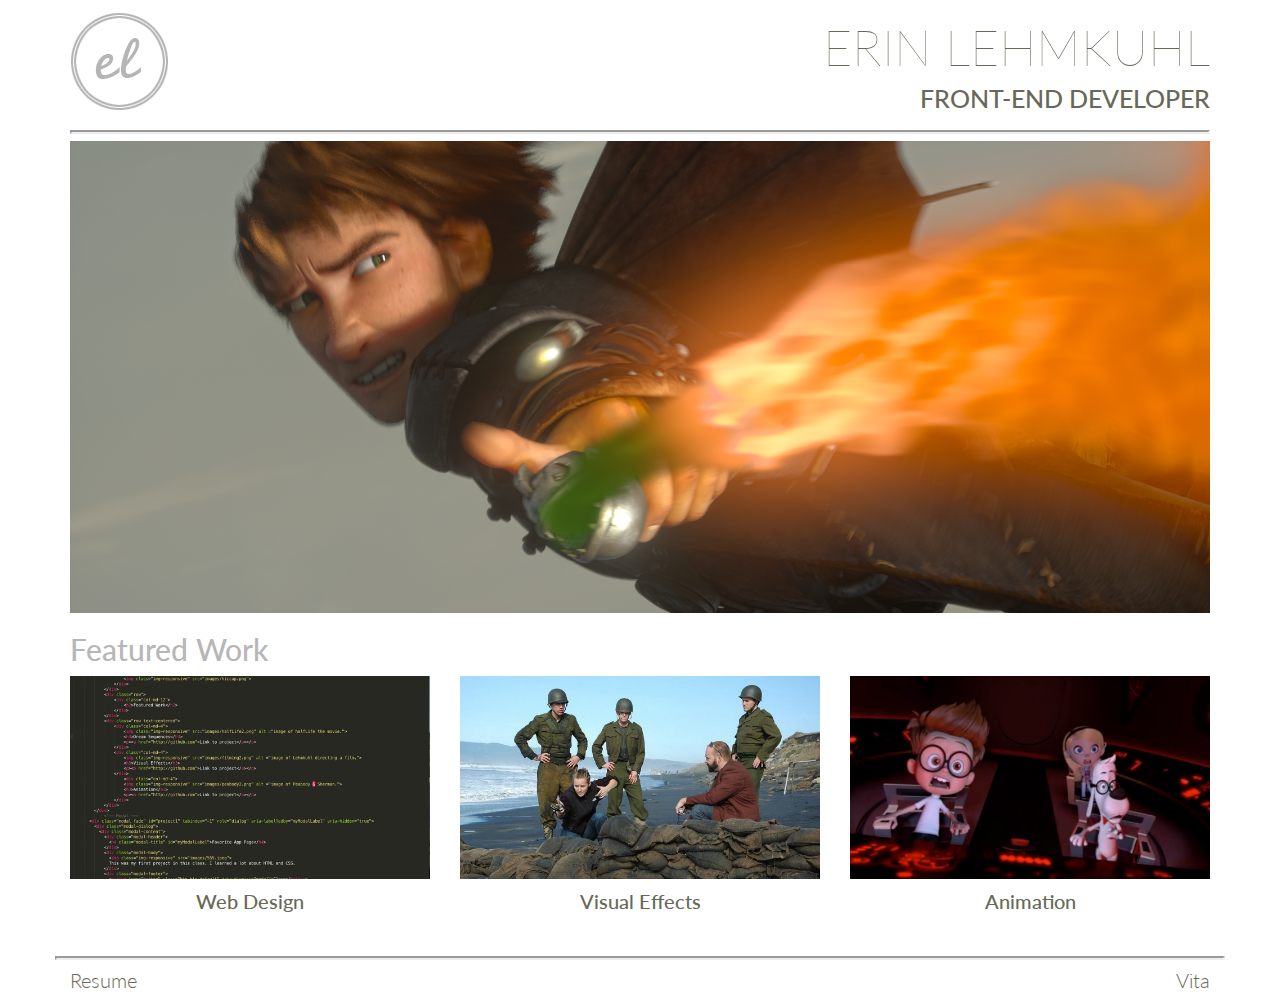
<file: index.html>
<!DOCTYPE html>
<html>
    <head>
        <meta charset="utf-8">
        <meta name="viewport" content="width=device-width, initial-scale= 1">
        <link href='http://fonts.googleapis.com/css?family=Lato:100,300' rel='stylesheet' type='text/css'>
        <script type="text/javascript" src="js/jquery-2.1.3.js"></script>
        <script type="text/javascript" src="js/bootstrap.min.js"></script>
        <link rel="stylesheet" href="css/bootstrap.min.css">
        <link rel="stylesheet" href="css/styles.css">
        <title>Portfolio</title>
    </head>
    <body>
        <div class="container">
            <div class="row" style = "display: flex;">
                <div class="col-md-6">
                    <img class="img-responsive title-logo" src="images/el.png" alt= "image of logo"></div>
                <div class="col-md-6 text-uppercase text-right">
                    <h1 class="text-thin">Erin Lehmkuhl</h1>
                    <h3>Front-end Developer</h3>
                </div>
            </div>
            <div class="row">
                <div class="col-md-12">
                    <hr>
                    <img class="img-responsive" src="images/hiccup.png" alt ="image of Hiccup from HTTYD2">
                </div>
            </div>
            <div class="row">
                <div class="col-md-12">
                    <h2 class ="text-muted">Featured Work</h2>
                </div>
            </div>
            <div class="row text-center">
                <div class="col-md-4">
                    <img class="img-responsive" src="images/code2.png" alt="image of this webpage's code">
                    <h3><a href="https://github.com/erinlehmkuhl">Web Design</a></h3>
                </div>
                <div class="col-md-4">
                    <img class="img-responsive" src="images/filming2.png" alt="image of Lehmkuhl directing a film">
                    <h3><a href="https://vimeo.com/25585520">Visual Effects</a></h3>
                </div>
                    <div class="col-md-4">
                    <img class="img-responsive" src="images/peabody2.png" alt="image of Peabody & Sherman">
                    <h3><a href="https://vimeo.com/120626015#at=0">Animation</a></h3>
                </div>
                <hr class= "hr-bottom">
                <div class="col-md-6 text-left">
                    <a href="https://www.linkedin.com/pub/erin-lehmkühl/4/b96/91b">Resume</a>
                </div>
                <div class="col-md-6 text-right">
                    <a href="http://www.imdb.com/name/nm1425351/">Vita</a>
                </div>
            </div>
        </div>
    </body>
</html>
</file>
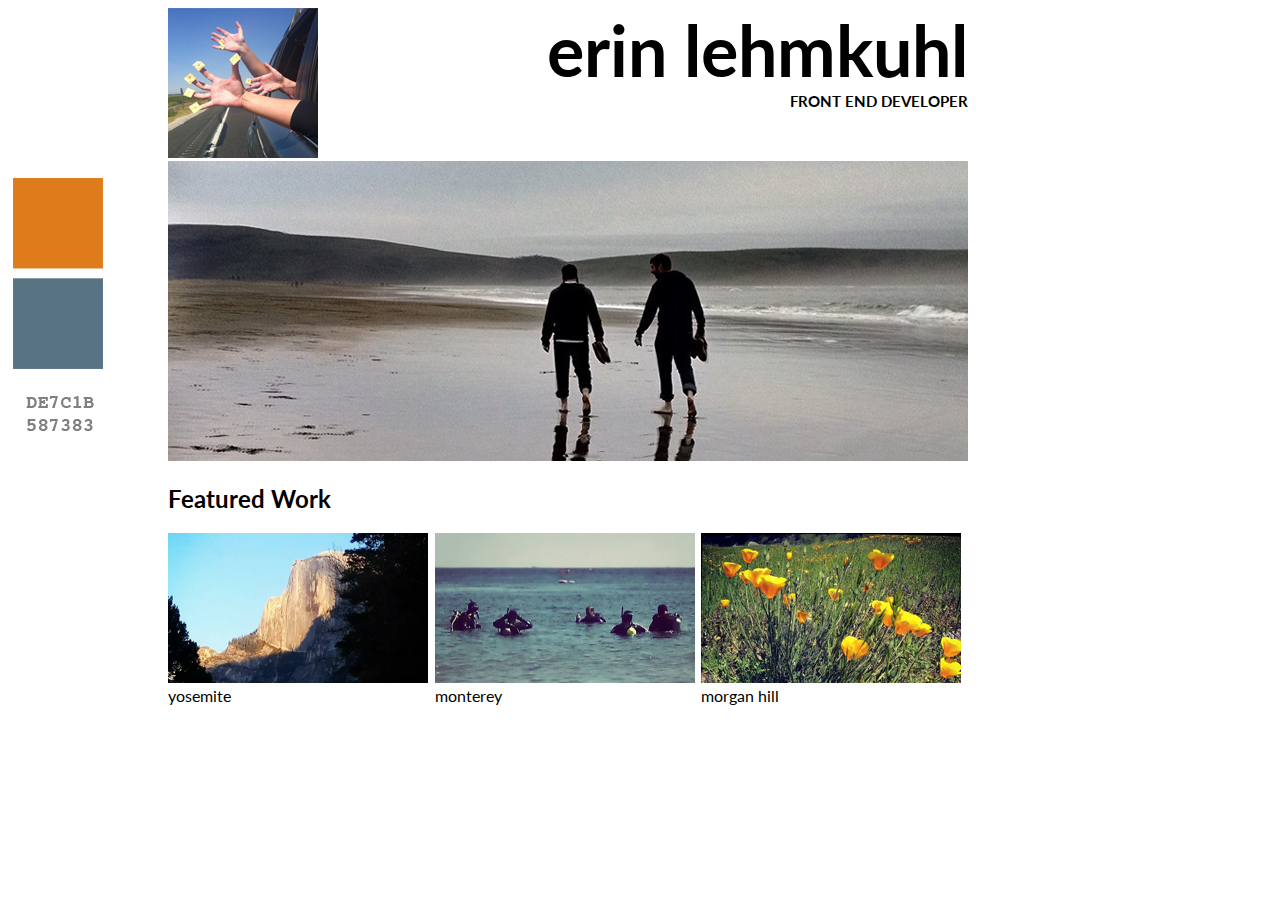
<file: x_courseStuff/framework/index.html>
<!DOCTYPE HTML>
<html>
	<head>
		<link = href="css/main.css" rel="stylesheet" type="text/css">
		<link href='http://fonts.googleapis.com/css?family=Lato' rel='stylesheet' type='text/css'>
	</head>
	<body>
		<div class= "grid">
			<div class= "row">
				<div class = "col-6"><img src="images/cheezits.png" style = "padding-left: 160px;"></div>
				<div class="col-6">
					<h1>erin lehmkuhl</h1>
					<h3>FRONT END DEVELOPER</h3>
				</div>
			</div>
			<div class= "row">
				<div class = "col-2"><img src="images/swatches.png"></div>
				<div class = "col-9"><img src="images/beach.png"></div>
			</div>
			<div class = "row">
				<div class = "col-2"></div>
				<h2>Featured Work</h2>
			</div>
			<div class= "row">
				<div class = "col-2"></div>
				<div class = "rowRight">
					<div class = "col-4"><img src="images/yosemite.png" style = "margin: auto;"></div>
					<div class = "col-4"><img src="images/scuba.png" style = "margin: auto;"></div>
					<div class = "col-4"><img src="images/poppies.png" style = "margin: auto;"></div>
				</div>
			</div>
				<div class= "row">
				<div class = "col-2"></div>
				<div class = "rowRight">
					<div class = "col-4">yosemite</div>
					<div class = "col-4">monterey</div>
					<div class = "col-4">morgan hill</div>
				</div>
			</div>
		</div>
	</body>
</html>
</file>
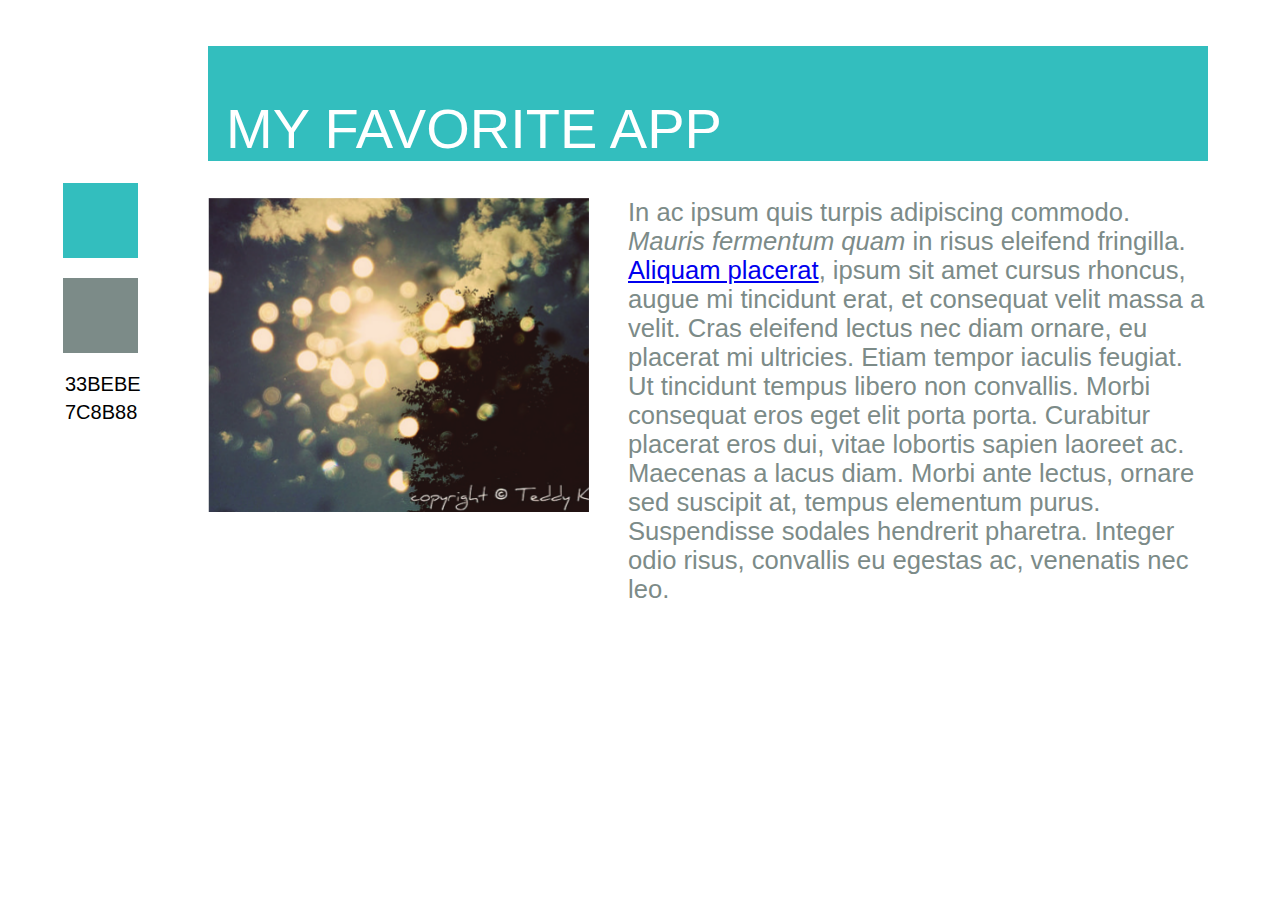
<file: x_courseStuff/toplist/index.html>
<!DOCTYPE html>
<html>
<head>
	<link rel="stylesheet" type="text/css" href="style.css">
</head>
<body>
	<div class="pageSetup">
		<div class="columnLeft">
			<div class="columnTop"></div>
			<div class="columnLeftSplit">
				<div class="columnPadLeft"></div>
				<div class="blueSwatch"></div>
			</div>
			<div class="columnPadColors"></div>
				<div class="columnLeftSplit">
				<div class="columnPadLeft"></div>
				<div class="graySwatch"></div>
			</div>
			<p class="hexBlue">33BEBE</p>
			<p class="hexGray">7C8B88</p>
		</div>
			<div class="columnRight">
				<h1 class="title">MY FAVORITE APP</h1>
				<div class="app">
					<div class="screenshot"><img src="images/bokeh_sky.png" alt="This is a screenshot."></div>
					<div class="gap"></div>
					<div class="description">In ac ipsum quis turpis adipiscing commodo. <em>Mauris fermentum quam</em> in risus eleifend fringilla. <a href="#">Aliquam placerat</a>, ipsum sit amet cursus rhoncus, augue mi tincidunt erat, et consequat velit massa a velit. Cras eleifend lectus nec diam ornare, eu placerat mi ultricies. Etiam tempor iaculis feugiat. Ut tincidunt tempus libero non convallis. Morbi consequat eros eget elit porta porta. Curabitur placerat eros dui, vitae lobortis sapien laoreet ac. Maecenas a lacus diam. Morbi ante lectus, ornare sed suscipit at, tempus elementum purus. Suspendisse sodales hendrerit pharetra. Integer odio risus, convallis eu egestas ac, venenatis nec leo.</div>
				</div>
			</div>
		</div>
</body>
</html>
</file>
<file: css/styles.css>
body {
	font-family: "Lato", sans-serif;
	font-weight: 300;
	color: #676858;
}

h1{
	font-size: 50px;
}

h3 {
	font-size: 25px;
	margin-top: 7px;
}

hr { 
    display: block;
    margin-top: 0.5em;
    margin-bottom: 0.5em;
    margin-left: auto;
    margin-right: auto;
    border-style: inset;
    border-width: 2px;
}

.hr-bottom {
	margin-top: 280px;
	margin-bottom: 6px;
}

a {
	color: #676858;
	font-size: 20px;
}


.text-muted{
	color: #b6b6b6;
}

.text-thin{
	font-weight: 100;
}

.title-logo{
	margin-top:12px;

}
</file>
<file: x_courseStuff/framework/css/main.css>
* {
#   outline: 1px solid red !important;
}
* {
    -webkit-box-sizing: border-box;
    -moz-box-sizing: border-box;
    -ms-box-sizing: border-box;
    box-sizing: border-box;
    font-family: 'Lato', sans-serif;	
}


h1{
	font-size: 70px;
	text-align:right;
	margin: 0px;
}

 h3{
 	font-size: 15px;
	text-align:right;
	margin: 0px;
 }


.row {
	max-width: 960px;
	width:100%;
	display: flex;
}

.rowRight {
	max-width: 800px;
	width:100%;
	display: flex;
}

.col-1 {
	width: 8.33%
}

.col-2 {
	width: 16.66%
}

.col-3 {
	width: 25%
}

.col-4 {
	width: 33.33%
}

.col-5 {
    width: 41.66%;
}

.col-6 {
    width: 50%;
}

.col-7 {
    width: 58.33%;
}

.col-8 {
    width: 66.66%;
}

.col-9 {
    width: 75%;
}

.col-10 {
    width: 83.33%;
}

.col-11 {
    width: 91.66%;
}

.col-12 {
    width: 100%;
}
</file>
<file: x_courseStuff/toplist/style.css>
* {
#   outline: 1px solid red !important;
}
* {
    -webkit-box-sizing: border-box;
    -moz-box-sizing: border-box;
    -ms-box-sizing: border-box;
    box-sizing: border-box;
} 

.pageSetup {
	display: -webkit-flex;
	display: flex;
}

.columnLeft {
	max-width: 200px;
	min-width: 200px;
}

.columnTop{
	min-height: 175px;
}

.columnLeftSplit{
	display: -webkit-flex;
	display: flex;
}

.columnPadLeft{
	min-width:55px;
}

.blueSwatch{
	min-height: 75px;
	min-width: 75px;
	background-color: #33BEBE; 
}

.columnPadColors{
	min-height: 20px;
}

.graySwatch{
	min-height: 75px;
	min-width: 75px;
	background-color: #7C8B88; 
}

.hexBlue{
	font-family: arial;
	font-size: 20px;
	text-indent: 57px;
	max-height: 8px;

}

.hexGray{
	font-family: arial;
	font-size: 20px;
	text-indent: 57px;
	max-height: 8px;
}

.columnRight {
	max-width: 1000px;
	min-width: 1000px;
}

.app {
	display: -webkit-flex;
	display:flex;
}


.title {
	background-color: #33BEBE;
	font-family: arial;
	font-weight: lighter;
	color: white;
	font-size: 350%;
	text-indent: 18px;
	padding-top: 50px;

}

.description {
	color:#7C8B88;
	font-size: 160%;
	font-family: arial;
	max-width: 600px;
}
.screenshot {
	max-width: 300px;
}

.gap {
	max-width: 120px;
	min-width: 120px;
}
</file>
